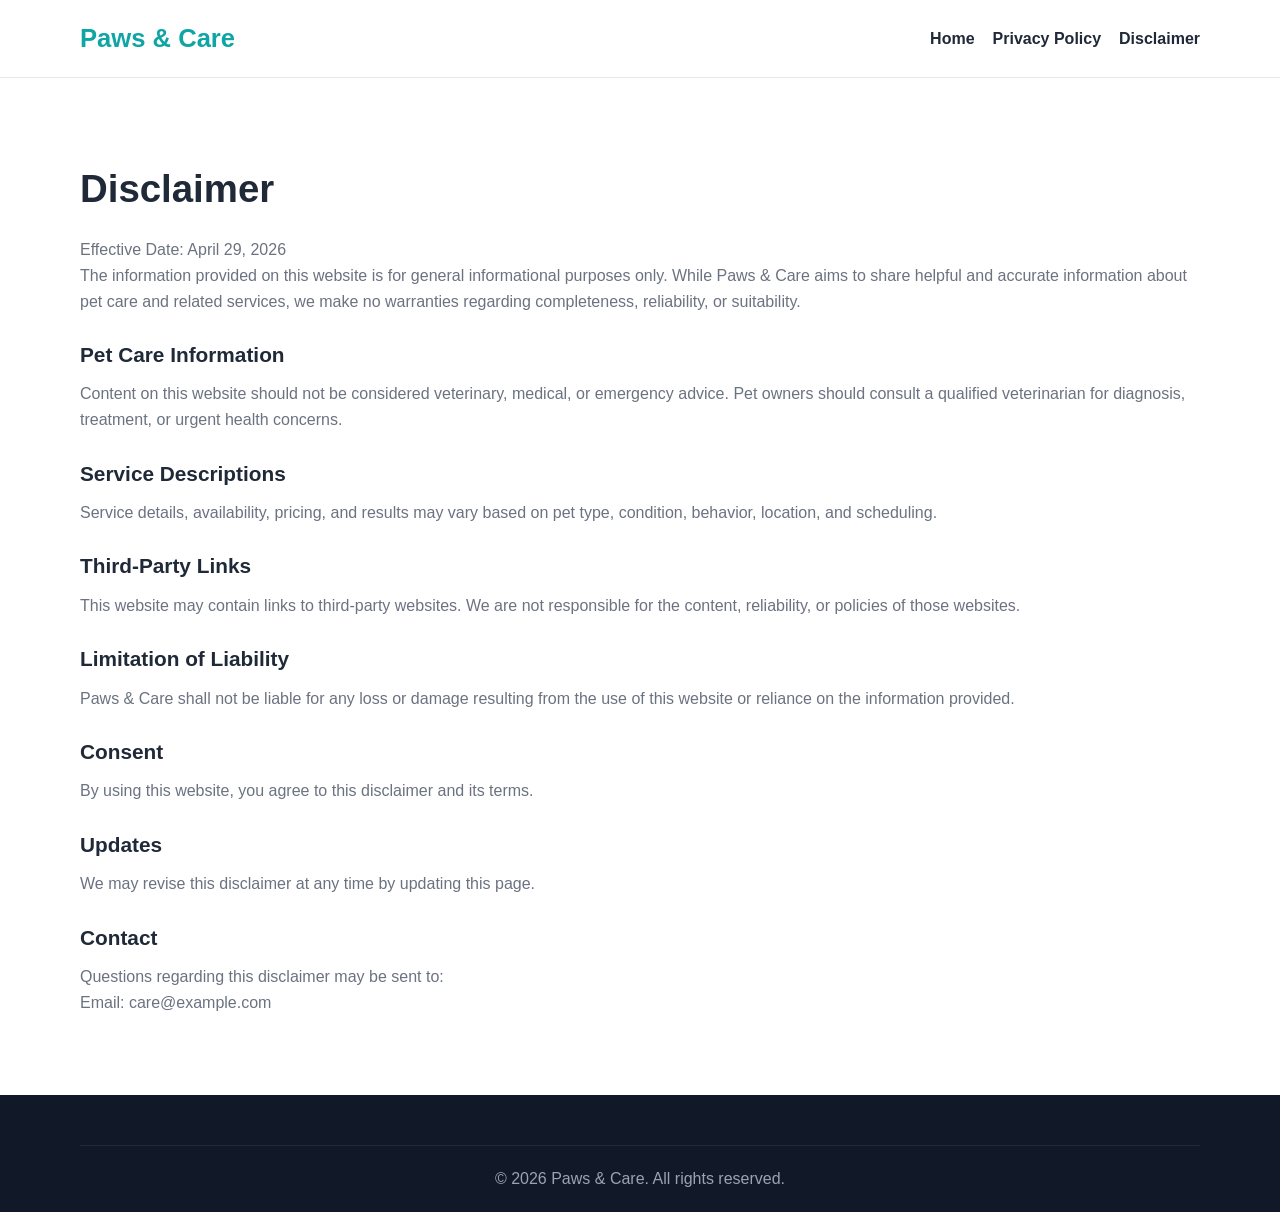
<file: public/disclaimer.html>
<!DOCTYPE html>
<html lang="en">
<head>
  <meta charset="UTF-8" />
  <meta name="viewport" content="width=device-width, initial-scale=1.0" />
  <title>Disclaimer | Paws & Care</title>
  <meta name="description" content="Read the disclaimer for Paws & Care regarding pet care information, service descriptions, and third-party links." />
  <meta name="robots" content="index, follow" />
  <link rel="canonical" href="https://www.example.com/disclaimer.html" />
  <link rel="stylesheet" href="styles.css" />
</head>
<body>
  <header class="site-header">
    <div class="container nav">
      <a href="index.html" class="logo">Paws & Care</a>
      <nav>
        <ul class="nav-links">
          <li><a href="index.html">Home</a></li>
          <li><a href="privacy-policy.html">Privacy Policy</a></li>
          <li><a href="disclaimer.html">Disclaimer</a></li>
        </ul>
      </nav>
    </div>
  </header>

  <main class="section policy-page">
    <div class="container">
      <h1>Disclaimer</h1>
      <p>Effective Date: April 29, 2026</p>

      <p>
        The information provided on this website is for general informational purposes only.
        While Paws & Care aims to share helpful and accurate information about pet care and related services,
        we make no warranties regarding completeness, reliability, or suitability.
      </p>

      <h2>Pet Care Information</h2>
      <p>
        Content on this website should not be considered veterinary, medical, or emergency advice.
        Pet owners should consult a qualified veterinarian for diagnosis, treatment, or urgent health concerns.
      </p>

      <h2>Service Descriptions</h2>
      <p>
        Service details, availability, pricing, and results may vary based on pet type, condition, behavior, location, and scheduling.
      </p>

      <h2>Third-Party Links</h2>
      <p>
        This website may contain links to third-party websites. We are not responsible for the content, reliability, or policies of those websites.
      </p>

      <h2>Limitation of Liability</h2>
      <p>
        Paws & Care shall not be liable for any loss or damage resulting from the use of this website or reliance on the information provided.
      </p>

      <h2>Consent</h2>
      <p>By using this website, you agree to this disclaimer and its terms.</p>

      <h2>Updates</h2>
      <p>We may revise this disclaimer at any time by updating this page.</p>

      <h2>Contact</h2>
      <p>
        Questions regarding this disclaimer may be sent to:
        <br />
        Email: care@example.com
      </p>
    </div>
  </main>

  <footer class="site-footer">
    <div class="container footer-bottom">
      <p>&copy; 2026 Paws & Care. All rights reserved.</p>
    </div>
  </footer>
</body>
</html>
</file>
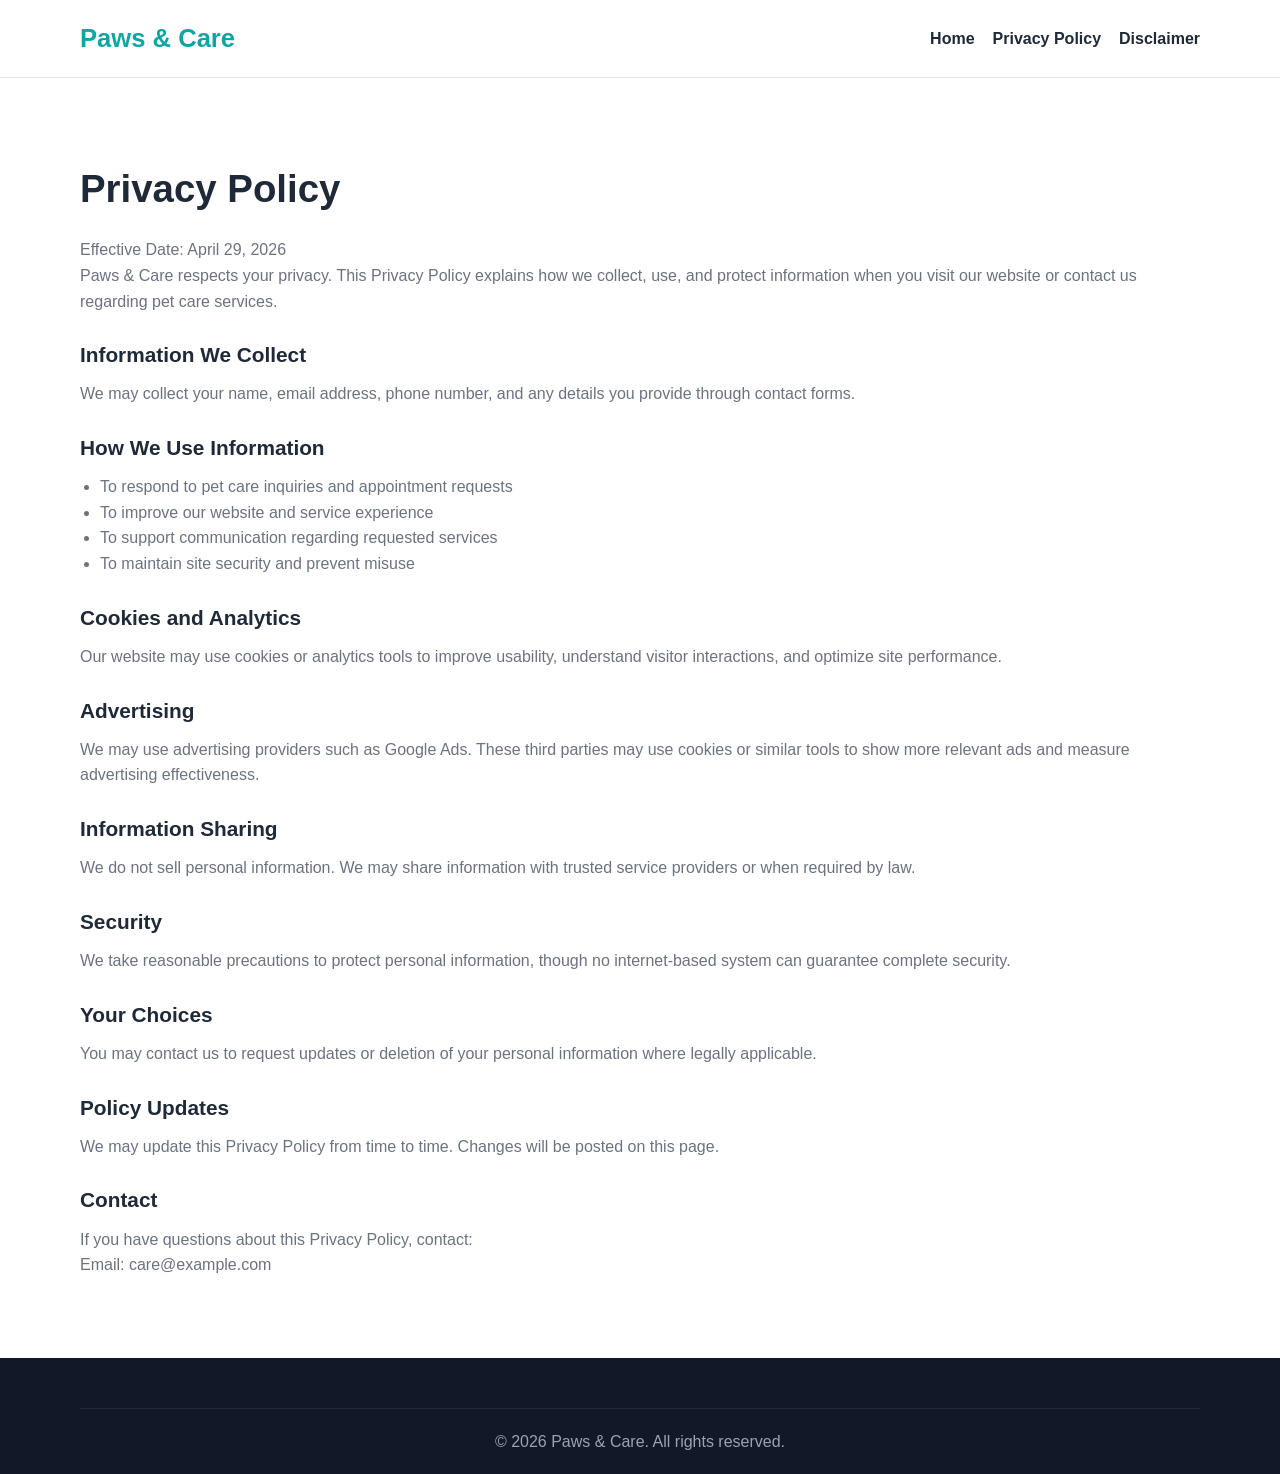
<file: public/privacy-policy.html>
<!DOCTYPE html>
<html lang="en">
<head>
  <meta charset="UTF-8" />
  <meta name="viewport" content="width=device-width, initial-scale=1.0" />
  <title>Privacy Policy | Paws & Care</title>
  <meta name="description" content="Read the privacy policy for Paws & Care to understand how visitor and customer information is collected, used, and protected." />
  <meta name="robots" content="index, follow" />
  <link rel="canonical" href="https://www.example.com/privacy-policy.html" />
  <link rel="stylesheet" href="styles.css" />
</head>
<body>
  <header class="site-header">
    <div class="container nav">
      <a href="index.html" class="logo">Paws & Care</a>
      <nav>
        <ul class="nav-links">
          <li><a href="index.html">Home</a></li>
          <li><a href="privacy-policy.html">Privacy Policy</a></li>
          <li><a href="disclaimer.html">Disclaimer</a></li>
        </ul>
      </nav>
    </div>
  </header>

  <main class="section policy-page">
    <div class="container">
      <h1>Privacy Policy</h1>
      <p>Effective Date: April 29, 2026</p>

      <p>
        Paws & Care respects your privacy. This Privacy Policy explains how we collect, use, and protect
        information when you visit our website or contact us regarding pet care services.
      </p>

      <h2>Information We Collect</h2>
      <p>We may collect your name, email address, phone number, and any details you provide through contact forms.</p>

      <h2>How We Use Information</h2>
      <ul>
        <li>To respond to pet care inquiries and appointment requests</li>
        <li>To improve our website and service experience</li>
        <li>To support communication regarding requested services</li>
        <li>To maintain site security and prevent misuse</li>
      </ul>

      <h2>Cookies and Analytics</h2>
      <p>
        Our website may use cookies or analytics tools to improve usability, understand visitor interactions,
        and optimize site performance.
      </p>

      <h2>Advertising</h2>
      <p>
        We may use advertising providers such as Google Ads. These third parties may use cookies or similar tools
        to show more relevant ads and measure advertising effectiveness.
      </p>

      <h2>Information Sharing</h2>
      <p>
        We do not sell personal information. We may share information with trusted service providers or when required by law.
      </p>

      <h2>Security</h2>
      <p>
        We take reasonable precautions to protect personal information, though no internet-based system can guarantee complete security.
      </p>

      <h2>Your Choices</h2>
      <p>You may contact us to request updates or deletion of your personal information where legally applicable.</p>

      <h2>Policy Updates</h2>
      <p>We may update this Privacy Policy from time to time. Changes will be posted on this page.</p>

      <h2>Contact</h2>
      <p>
        If you have questions about this Privacy Policy, contact:
        <br />
        Email: care@example.com
      </p>
    </div>
  </main>

  <footer class="site-footer">
    <div class="container footer-bottom">
      <p>&copy; 2026 Paws & Care. All rights reserved.</p>
    </div>
  </footer>
</body>
</html>
</file>
<file: public/styles.css>
:root {
  --primary: #0ea5a4;
  --primary-dark: #0f766e;
  --secondary: #f59e0b;
  --text: #1f2937;
  --muted: #6b7280;
  --bg: #f0fdfa;
  --white: #ffffff;
  --border: #e5e7eb;
  --dark: #111827;
  --shadow: 0 10px 30px rgba(0, 0, 0, 0.08);
}

* {
  margin: 0;
  padding: 0;
  box-sizing: border-box;
}

html {
  scroll-behavior: smooth;
}

body {
  font-family: Arial, Helvetica, sans-serif;
  line-height: 1.6;
  color: var(--text);
  background: var(--white);
}

img {
  max-width: 100%;
  display: block;
  border-radius: 14px;
}

a {
  text-decoration: none;
  color: inherit;
}

ul {
  list-style: none;
}

.container {
  width: min(1120px, 92%);
  margin: 0 auto;
}

.site-header {
  background: var(--white);
  border-bottom: 1px solid var(--border);
  position: sticky;
  top: 0;
  z-index: 1000;
}

.nav {
  display: flex;
  align-items: center;
  justify-content: space-between;
  padding: 18px 0;
  gap: 20px;
}

.logo {
  font-size: 1.6rem;
  font-weight: 700;
  color: var(--primary);
}

.nav-links {
  display: flex;
  align-items: center;
  gap: 18px;
  flex-wrap: wrap;
}

.nav-links a {
  font-weight: 600;
  transition: color 0.3s ease;
}

.nav-links a:hover {
  color: var(--primary);
}

.hero {
  padding: 70px 0;
  background: linear-gradient(135deg, #ecfeff 0%, #fefce8 100%);
}

.hero-grid {
  display: grid;
  grid-template-columns: 1.1fr 1fr;
  gap: 40px;
  align-items: center;
}

.hero-text h1 {
  font-size: 3rem;
  line-height: 1.15;
  margin-bottom: 20px;
  color: #111827;
}

.hero-text p {
  font-size: 1.08rem;
  color: var(--muted);
  margin-bottom: 28px;
}

.hero-buttons {
  display: flex;
  gap: 14px;
  flex-wrap: wrap;
}

.btn {
  display: inline-block;
  padding: 14px 22px;
  border-radius: 10px;
  font-weight: 700;
  transition: all 0.3s ease;
}

.btn-primary {
  background: var(--primary);
  color: var(--white);
}

.btn-primary:hover {
  background: var(--primary-dark);
}

.btn-secondary {
  background: var(--secondary);
  color: #111827;
}

.btn-secondary:hover {
  opacity: 0.92;
}

.features {
  padding: 30px 0 10px;
}

.feature-grid,
.services-grid,
.why-grid,
.footer-grid {
  display: grid;
  gap: 24px;
}

.feature-grid,
.services-grid,
.why-grid {
  grid-template-columns: repeat(3, 1fr);
}

.feature-card,
.service-card,
.why-card {
  background: var(--white);
  border: 1px solid var(--border);
  border-radius: 16px;
  padding: 24px;
  box-shadow: var(--shadow);
}

.feature-card h2,
.service-card h3,
.why-card h3 {
  margin-bottom: 12px;
  color: #111827;
}

.service-card img {
  margin-bottom: 18px;
  height: 220px;
  width: 100%;
  object-fit: cover;
}

.section {
  padding: 80px 0;
}

.light-bg {
  background: var(--bg);
}

.section-title {
  text-align: center;
  font-size: 2.2rem;
  margin-bottom: 12px;
}

.section-subtitle {
  text-align: center;
  color: var(--muted);
  margin-bottom: 34px;
}

.two-column {
  display: grid;
  grid-template-columns: 1fr 1fr;
  gap: 36px;
  align-items: center;
}

.two-column h2 {
  margin-bottom: 18px;
  font-size: 2rem;
}

.two-column p {
  margin-bottom: 14px;
  color: var(--muted);
}

.cta-box {
  text-align: center;
  background: linear-gradient(135deg, #0ea5a4, #115e59);
  color: var(--white);
  padding: 48px 24px;
  border-radius: 20px;
  box-shadow: var(--shadow);
}

.cta-box h2 {
  font-size: 2rem;
  margin-bottom: 12px;
}

.cta-box p {
  margin-bottom: 20px;
}

.contact-form {
  max-width: 800px;
  margin: 0 auto;
  background: var(--white);
  border: 1px solid var(--border);
  padding: 28px;
  border-radius: 16px;
  box-shadow: var(--shadow);
}

.form-grid {
  display: grid;
  grid-template-columns: 1fr 1fr;
  gap: 18px;
  margin-bottom: 18px;
}

.contact-form input,
.contact-form textarea {
  width: 100%;
  padding: 14px 16px;
  border: 1px solid #d1d5db;
  border-radius: 10px;
  font-size: 1rem;
  outline: none;
}

.contact-form input:focus,
.contact-form textarea:focus {
  border-color: var(--primary);
}

.form-message {
  margin-top: 14px;
  color: var(--primary-dark);
  font-weight: 600;
}

.policy-page h1 {
  margin-bottom: 18px;
  font-size: 2.4rem;
}

.policy-page h2 {
  margin-top: 24px;
  margin-bottom: 10px;
  font-size: 1.3rem;
}

.policy-page p,
.policy-page li {
  color: var(--muted);
}

.policy-page ul {
  list-style: disc;
  margin-left: 20px;
}

.site-footer {
  background: var(--dark);
  color: #e5e7eb;
  padding-top: 50px;
}

.footer-grid {
  grid-template-columns: 1.2fr 1fr 1fr;
  padding-bottom: 30px;
}

.site-footer h3,
.site-footer h4 {
  margin-bottom: 12px;
  color: #fff;
}

.site-footer ul li {
  margin-bottom: 8px;
}

.site-footer a:hover {
  color: #99f6e4;
}

.footer-bottom {
  border-top: 1px solid rgba(255,255,255,0.08);
  padding: 20px 0;
  text-align: center;
  color: #9ca3af;
}

@media (max-width: 900px) {
  .hero-grid,
  .feature-grid,
  .services-grid,
  .why-grid,
  .two-column,
  .footer-grid,
  .form-grid {
    grid-template-columns: 1fr;
  }

  .hero-text h1 {
    font-size: 2.2rem;
  }

  .nav {
    flex-direction: column;
    align-items: flex-start;
  }
}
</file>
